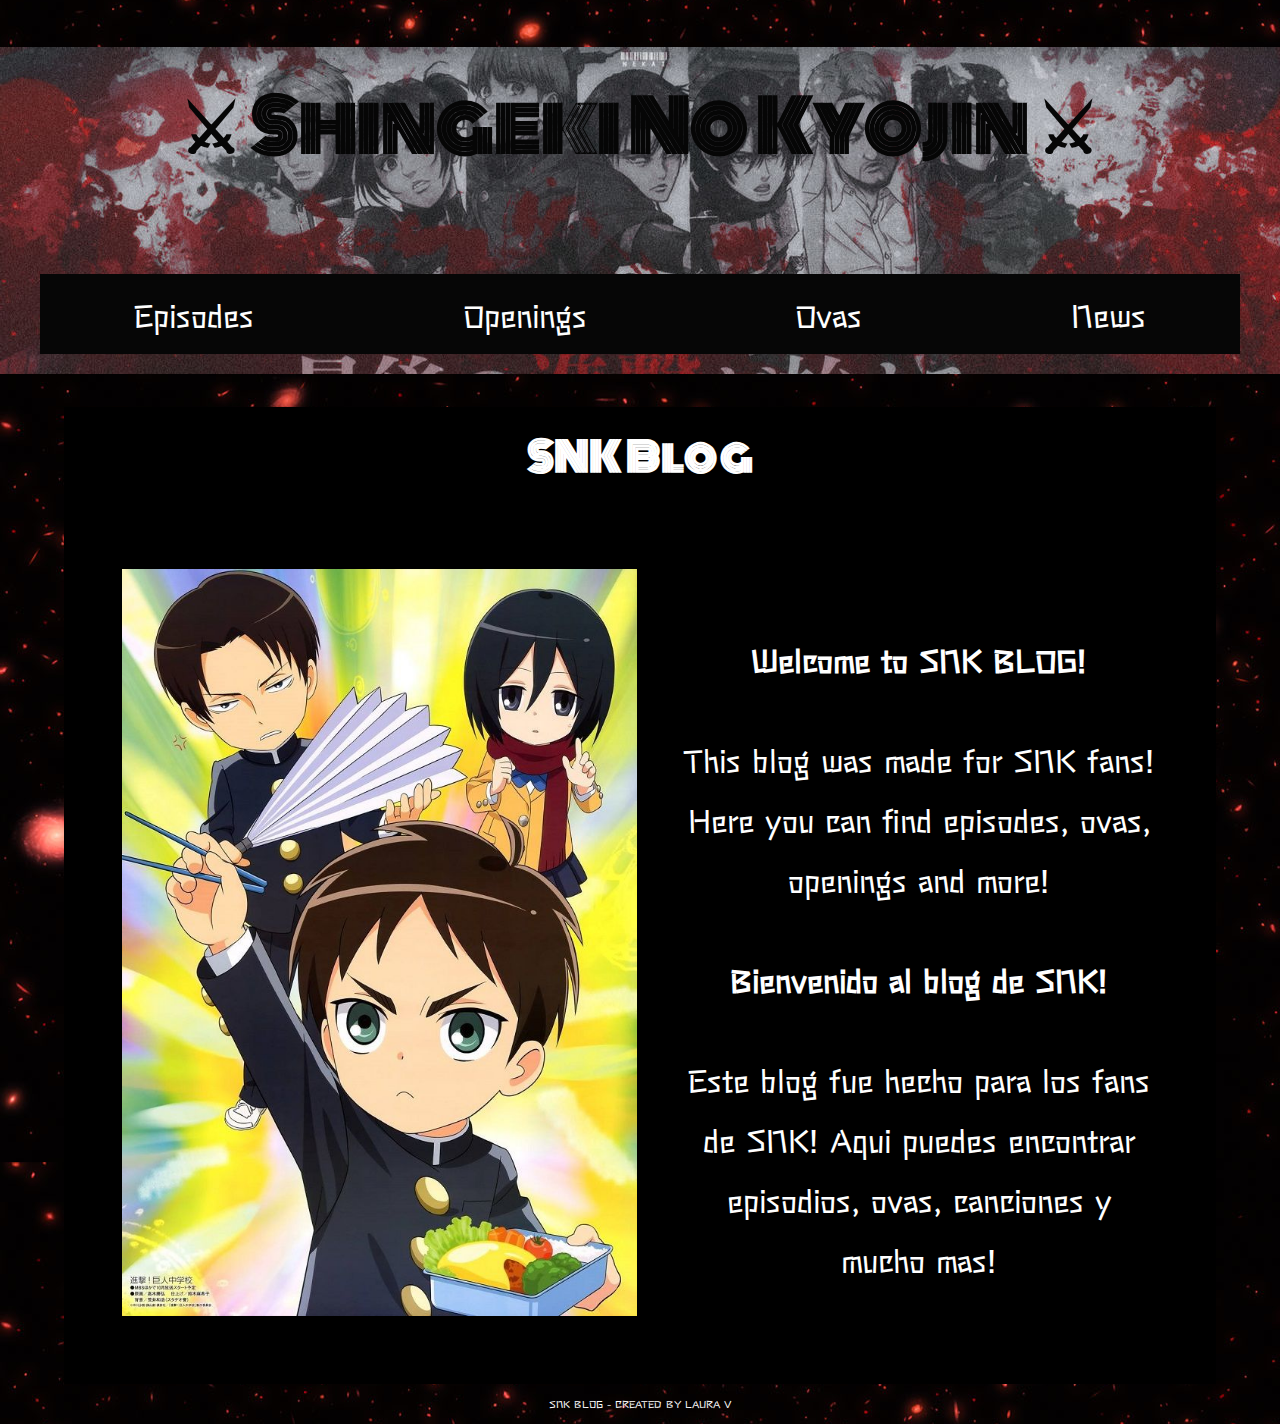
<file: snk-web/index.html>
<!DOCTYPE html>
<html lang="en">
<head>
    <meta charset="UTF-8">
    <meta http-equiv="X-UA-Compatible" content="IE=edge">
    <meta name="viewport" content="width=, initial-scale=1.0">
    <title>Shingeki No Kyojin</title>
    <link rel="stylesheet" href="css/normalize.css">
    <link rel="stylesheet" href="css/style.css">
    <link href="https://fonts.googleapis.com/css2?family=Rock+Salt&display=swap" rel="stylesheet">
    <link href="https://fonts.googleapis.com/css2?family=Rock+Salt&family=Stick&display=swap" rel="stylesheet">
    <link href="https://fonts.googleapis.com/css2?family=Monoton&family=Rock+Salt&family=Stick&display=swap" rel="stylesheet">
</head>
<body>
    <header class="header">
        <div class="headerc">
            <div class="barra">
                <a class="logo" href="index.html">
            <h1 class="title"> ⚔ Shingeki   No    Kyojin ⚔ </h1>
        </a>
        <nav class="browsing">
            <a href="episodes.html" class="browsing__link">Episodes</a>
            <a href="openings.html" class="browsing__link">Openings</a>
            <a href="ovas.html" class="browsing__link">Ovas</a>
            <a href="news.html" class="browsing__link">News</a>
        </nav>
        </div>
    </div>
    </div>
    </header>

    <div class="container main-content">
        <main class="principal">
            <h2>SNK Blog</h2>
<div class="cone">
            <div class="b-img">
                <img src="img/e312003b230f97545ca1ce4dd80f2248.jpg" alt="welcome">
            </div>
            <div class="contentone">
            <div class="blog-text">
                <h3> Welcome to SNK BLOG!</h3>
                <p>This blog was made for SNK fans! Here you can find episodes, ovas, openings and more!</p>
           
                <h3>Bienvenido al blog de SNK!</h3>
                <p>Este blog fue hecho para los fans de SNK! Aqui puedes encontrar episodios, ovas, canciones y mucho mas! </p>
            </div>
        </div>      
        
        </div>
       
    
    </main>
    </div>
    <footer class="footer">
        <div class="foot">
            </div>
            <div class="foot-text">
                <p>SNK BLOG - CREATED BY LAURA V</p>
            </div>
    </footer>
</body>
</html>
</file>
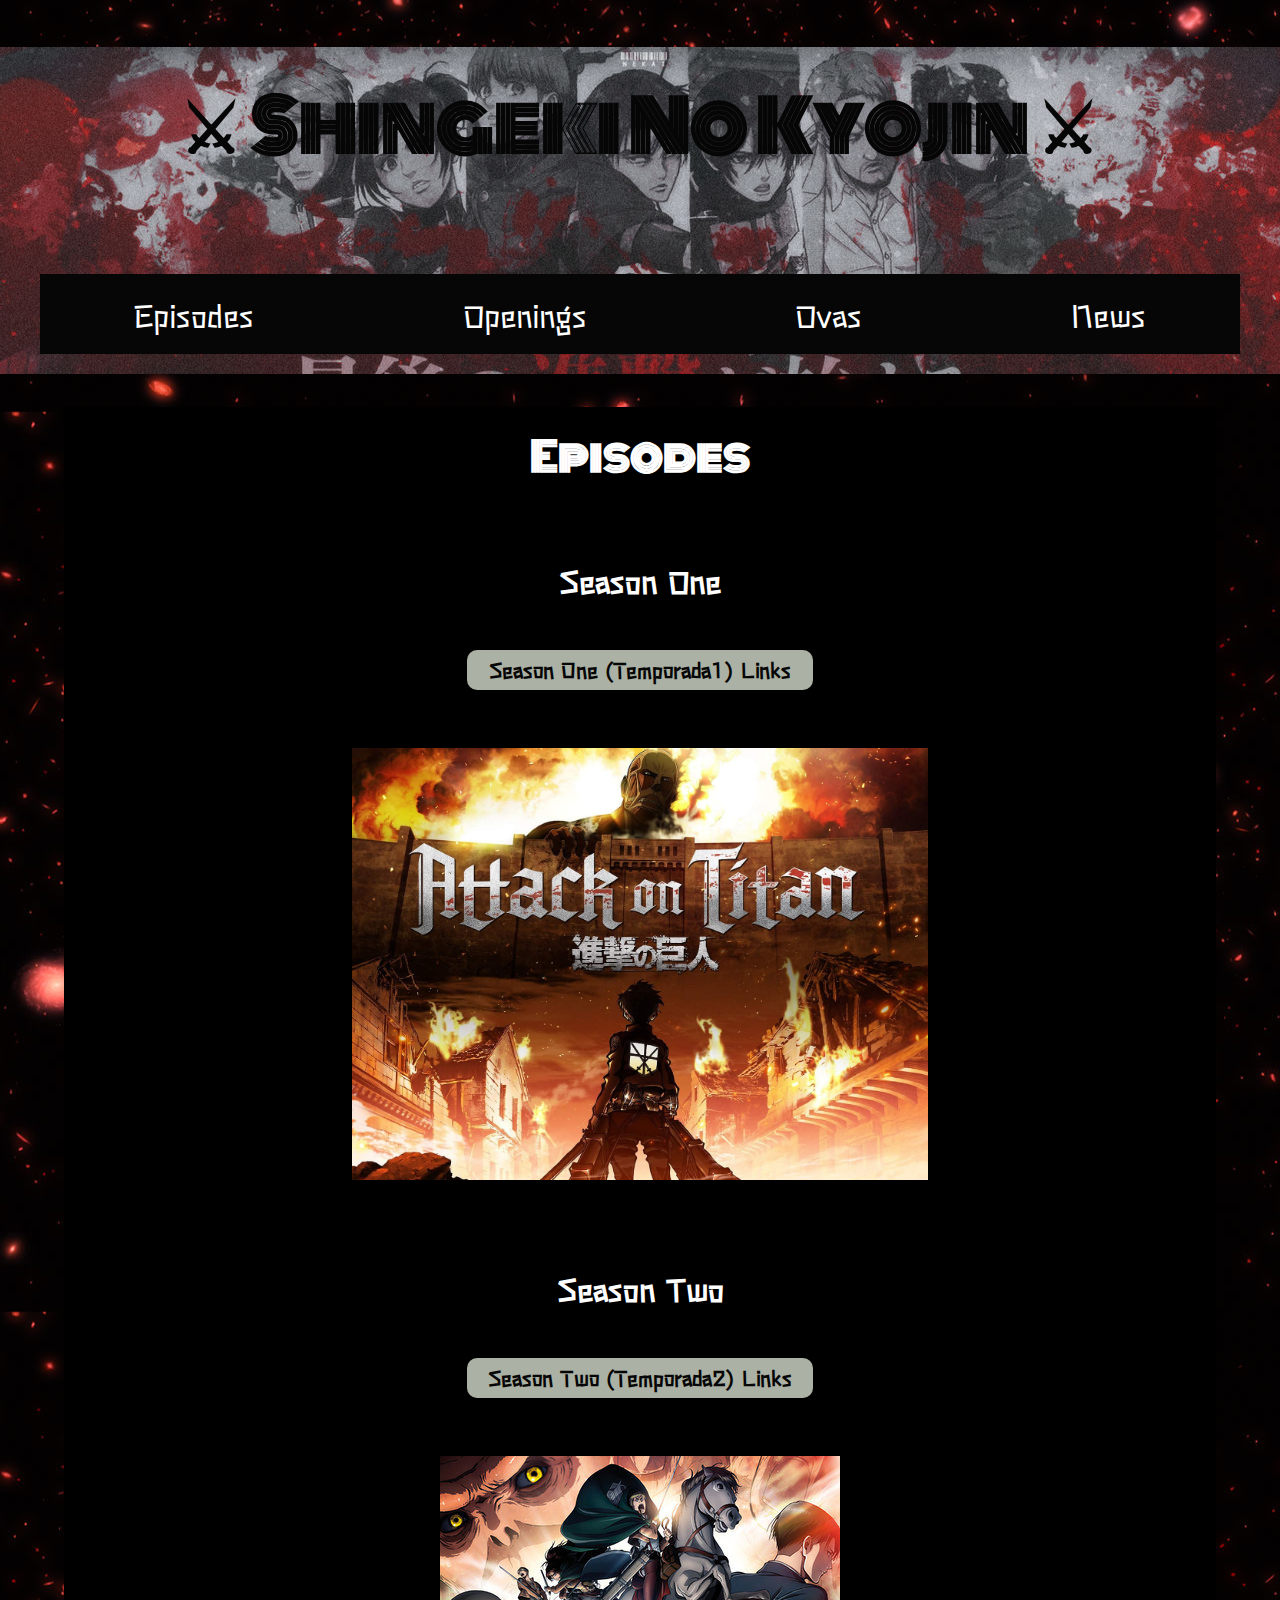
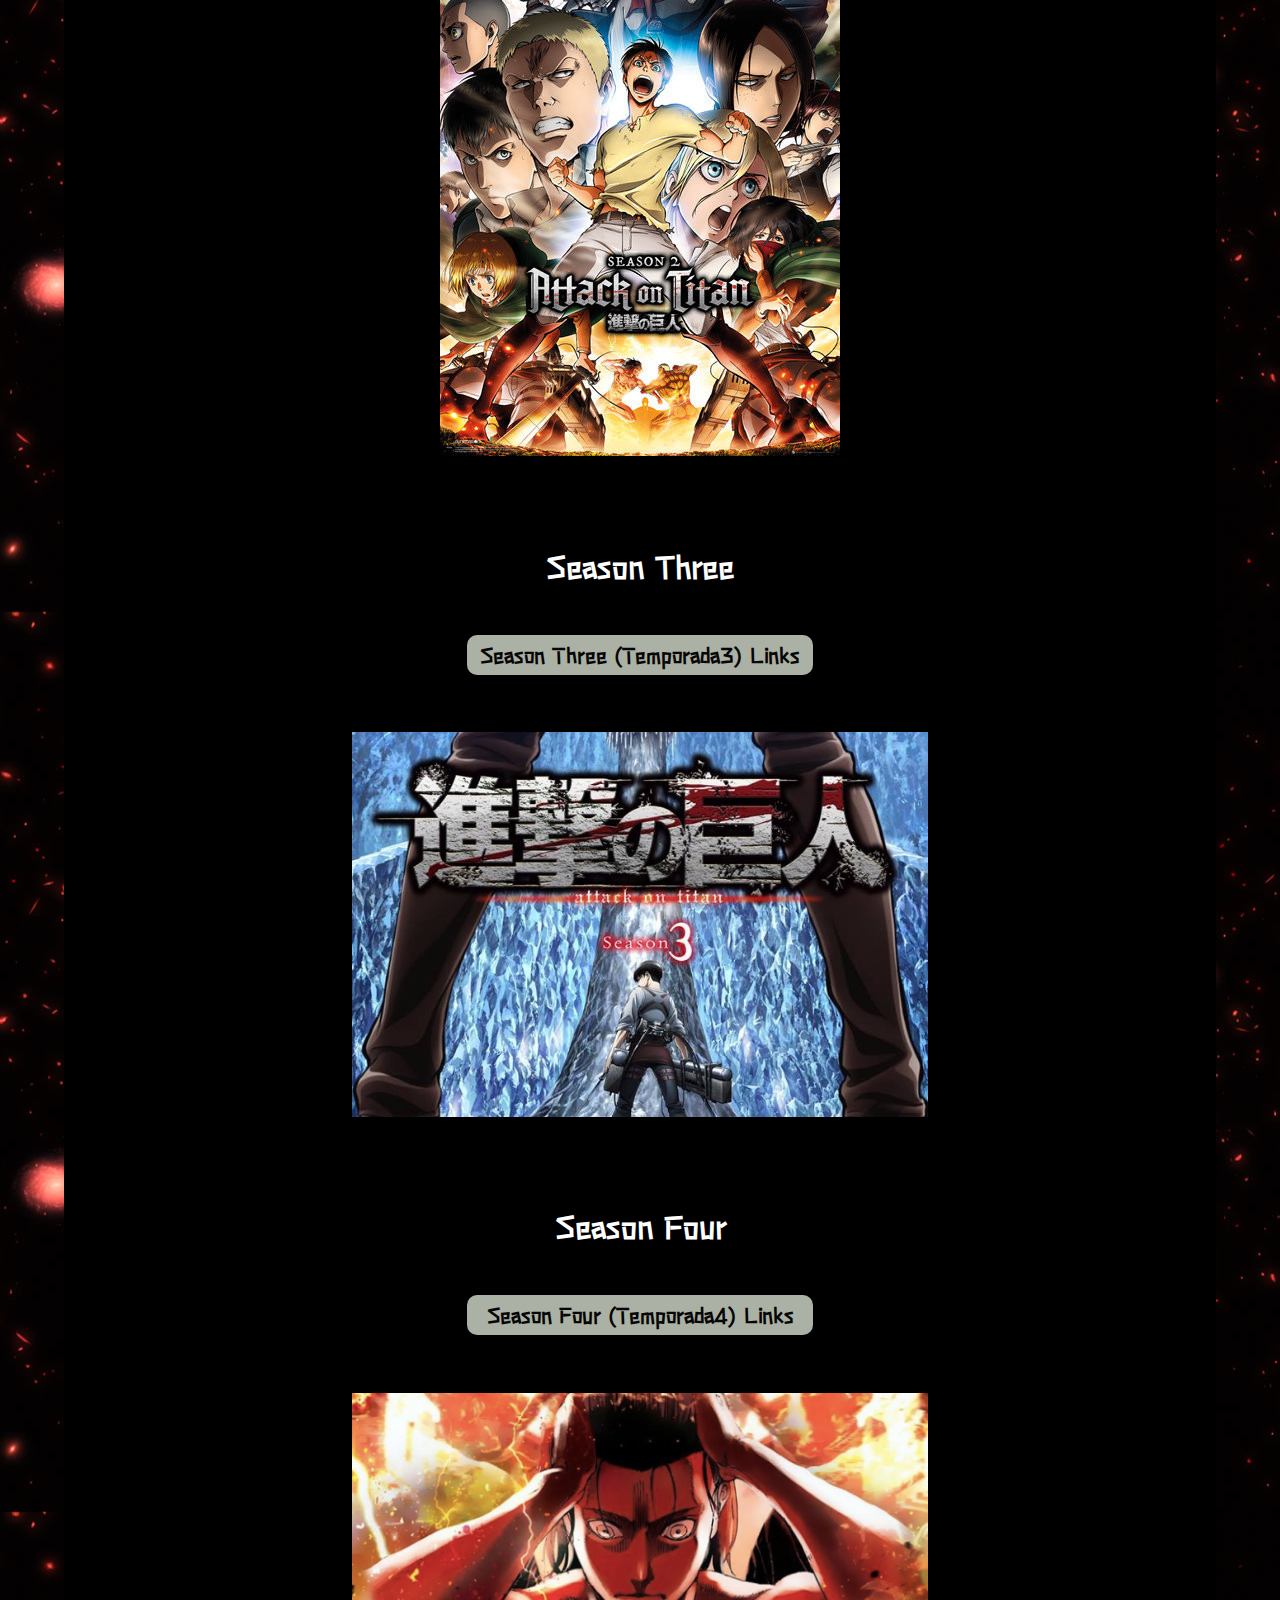
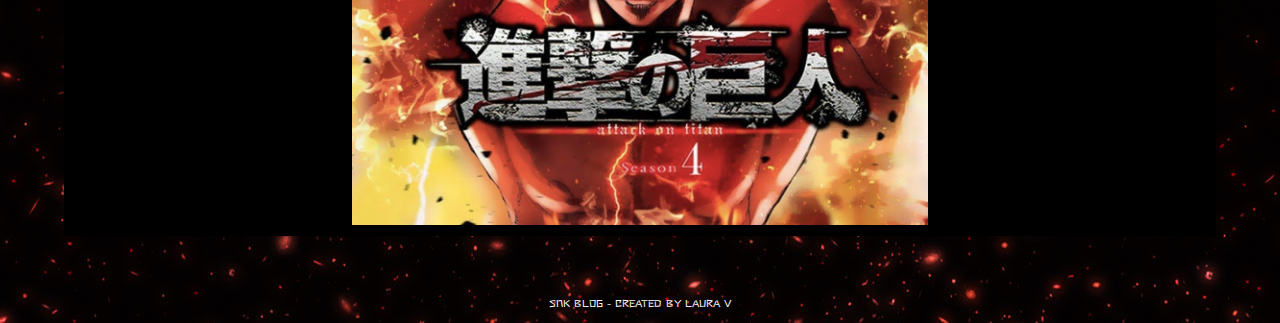
<file: snk-web/episodes.html>
<!DOCTYPE html>
<html lang="en">
<head>
    <meta charset="UTF-8">
    <meta http-equiv="X-UA-Compatible" content="IE=edge">
    <meta name="viewport" content="width=, initial-scale=1.0">
    <title>Shingeki No Kyojin</title>
    <link rel="stylesheet" href="css/normalize.css">
    <link rel="stylesheet" href="css/style.css">
    <link href="https://fonts.googleapis.com/css2?family=Rock+Salt&display=swap" rel="stylesheet">
    <link href="https://fonts.googleapis.com/css2?family=Rock+Salt&family=Stick&display=swap" rel="stylesheet">
    <link href="https://fonts.googleapis.com/css2?family=Monoton&family=Rock+Salt&family=Stick&display=swap" rel="stylesheet">
</head>
<body>
    <header class="header">
        <div class="headerc">
            <div class="barra">
                <a class="logo" href="index.html">
            <h1 class="title"> ⚔ Shingeki   No    Kyojin ⚔ </h1>
        </a>
        <nav class="browsing">
            <a href="episodes.html" class="browsing__link">Episodes</a>
            <a href="openings.html" class="browsing__link">Openings</a>
            <a href="ovas.html" class="browsing__link">Ovas</a>
            <a href="news.html" class="browsing__link">News</a>
        </nav>
        </div>
    </div>
    </div>
    </header>

    <div class="container main-content">
        <main class="principal">
            <h2>Episodes</h2>
        
            <div class="s-content">
                <div class="seasons-img">
                    
                        <h3>Season One</h3>
                        <div class="season-one">
                            
                        <nav class="s-link">
                        <a href="seasonone.html" class="s-link_s">Season One (Temporada1) Links</a>
                        </nav>
                        </div>
                        <div class="imgs">
                        <img src="img/81eng4YeGdL._AC_SL1500_.jpg" alt="seasonone">
                        </div>
                        

                        <h3>Season Two</h3>
                        <div class="season-two">
                            <nav class="s-link">
                        <a href="seasontwo.html" class="s-link_s">Season Two (Temporada2) Links</a>
                </nav>
                </div>
                <div class="imgs">
                        <img src="img/attack-on-titan-shingeki-no-kyojin-season-2-collage-key-art-i66601.jpg" alt="seasontwo">
                    </div>
                    </div>
                

                        <h3>Season Three</h3>
                        <div class="season-three">
                            <nav class="s-link">
                                <a href="seasonthree.html" class="s-link_s">Season Three (Temporada3) Links</a>
                            </nav>
                        </div>
                            <div class="imgs">
                        <img src="img/attack-on-titan-season-3-poster-1.jpg" alt="seasonthree">
                    </div>
        
                    </div>
                    <h3>Season Four</h3>
                        <div class="season-four">
                            <nav class="s-link">
                                <a href="seasonfour.html" class="s-link_s">Season Four (Temporada4) Links</a>
                            </nav>
                        </div>
                            <div class="imgs">
                        <img src="img/eren.jpg" alt="seasonfour">
                   
    </div>
</div>
    </main>
</div>
    <footer class="footer">
        <div class="foot">
            </div>
            <div class="foot-text">
                <p>SNK BLOG - CREATED BY LAURA V</p>
            </div>
    </footer>
</body>
</html>
</file>
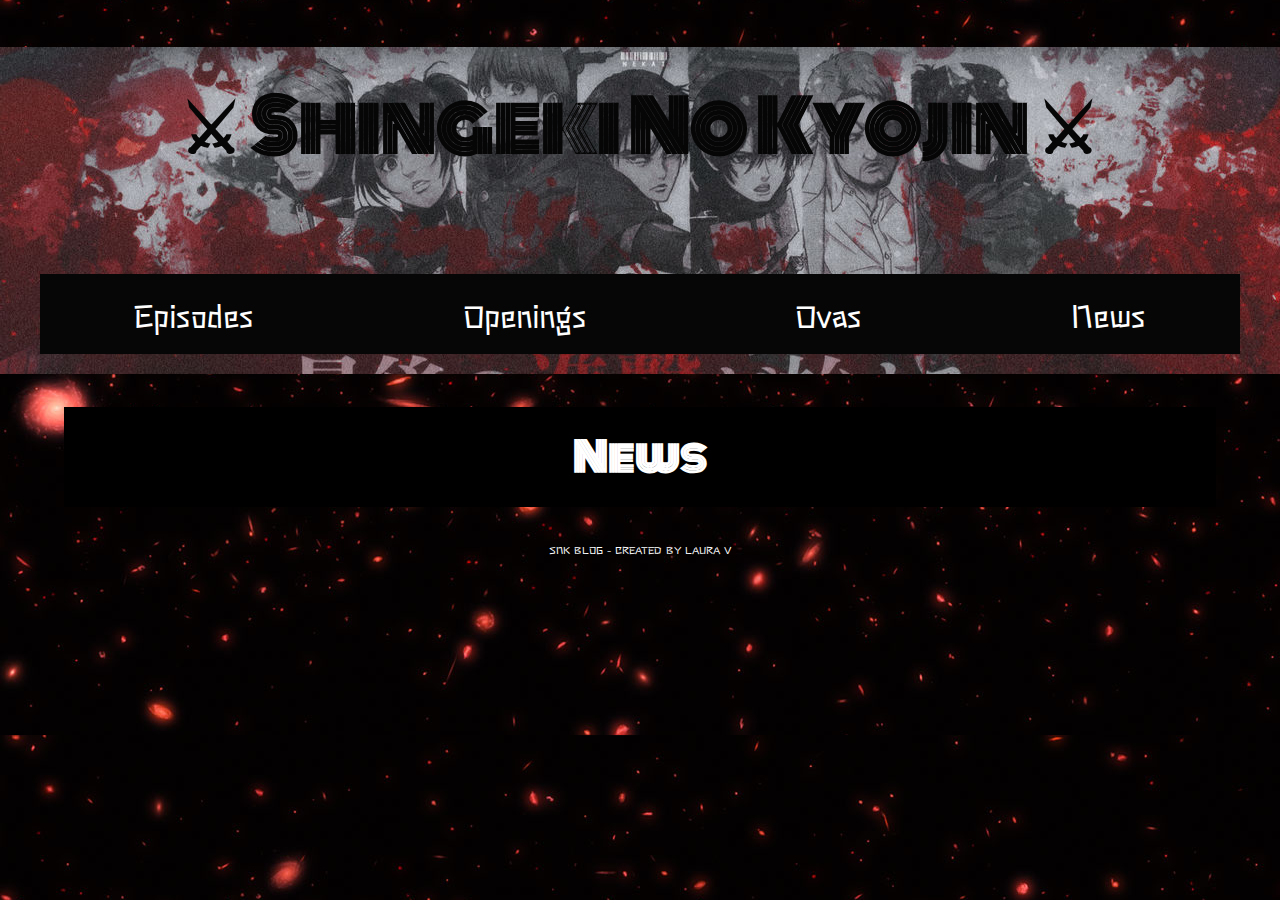
<file: snk-web/news.html>
<!DOCTYPE html>
<html lang="en">
<head>
    <meta charset="UTF-8">
    <meta http-equiv="X-UA-Compatible" content="IE=edge">
    <meta name="viewport" content="width=, initial-scale=1.0">
    <title>Shingeki No Kyojin</title>
    <link rel="stylesheet" href="css/normalize.css">
    <link rel="stylesheet" href="css/style.css">
    <link href="https://fonts.googleapis.com/css2?family=Rock+Salt&display=swap" rel="stylesheet">
    <link href="https://fonts.googleapis.com/css2?family=Rock+Salt&family=Stick&display=swap" rel="stylesheet">
    <link href="https://fonts.googleapis.com/css2?family=Monoton&family=Rock+Salt&family=Stick&display=swap" rel="stylesheet">
</head>
<body>
    <header class="header">
        <div class="headerc">
            <div class="barra">
                <a class="logo" href="index.html">
            <h1 class="title"> ⚔ Shingeki   No    Kyojin ⚔ </h1>
        </a>
        <nav class="browsing">
            <a href="episodes.html" class="browsing__link">Episodes</a>
            <a href="openings.html" class="browsing__link">Openings</a>
            <a href="ovas.html" class="browsing__link">Ovas</a>
            <a href="news.html" class="browsing__link">News</a>
        </nav>
        </div>
    </div>
    </div>
    </header>

    <div class="container main-content">
        <main class="principal">
            <h2>News</h2>

       
    
    </main>
    </div>
    <footer class="footer">
        <div class="foot">
            </div>
            <div class="foot-text">
                <p>SNK BLOG - CREATED BY LAURA V</p>
            </div>
    </footer>
</body>
</html>
</file>
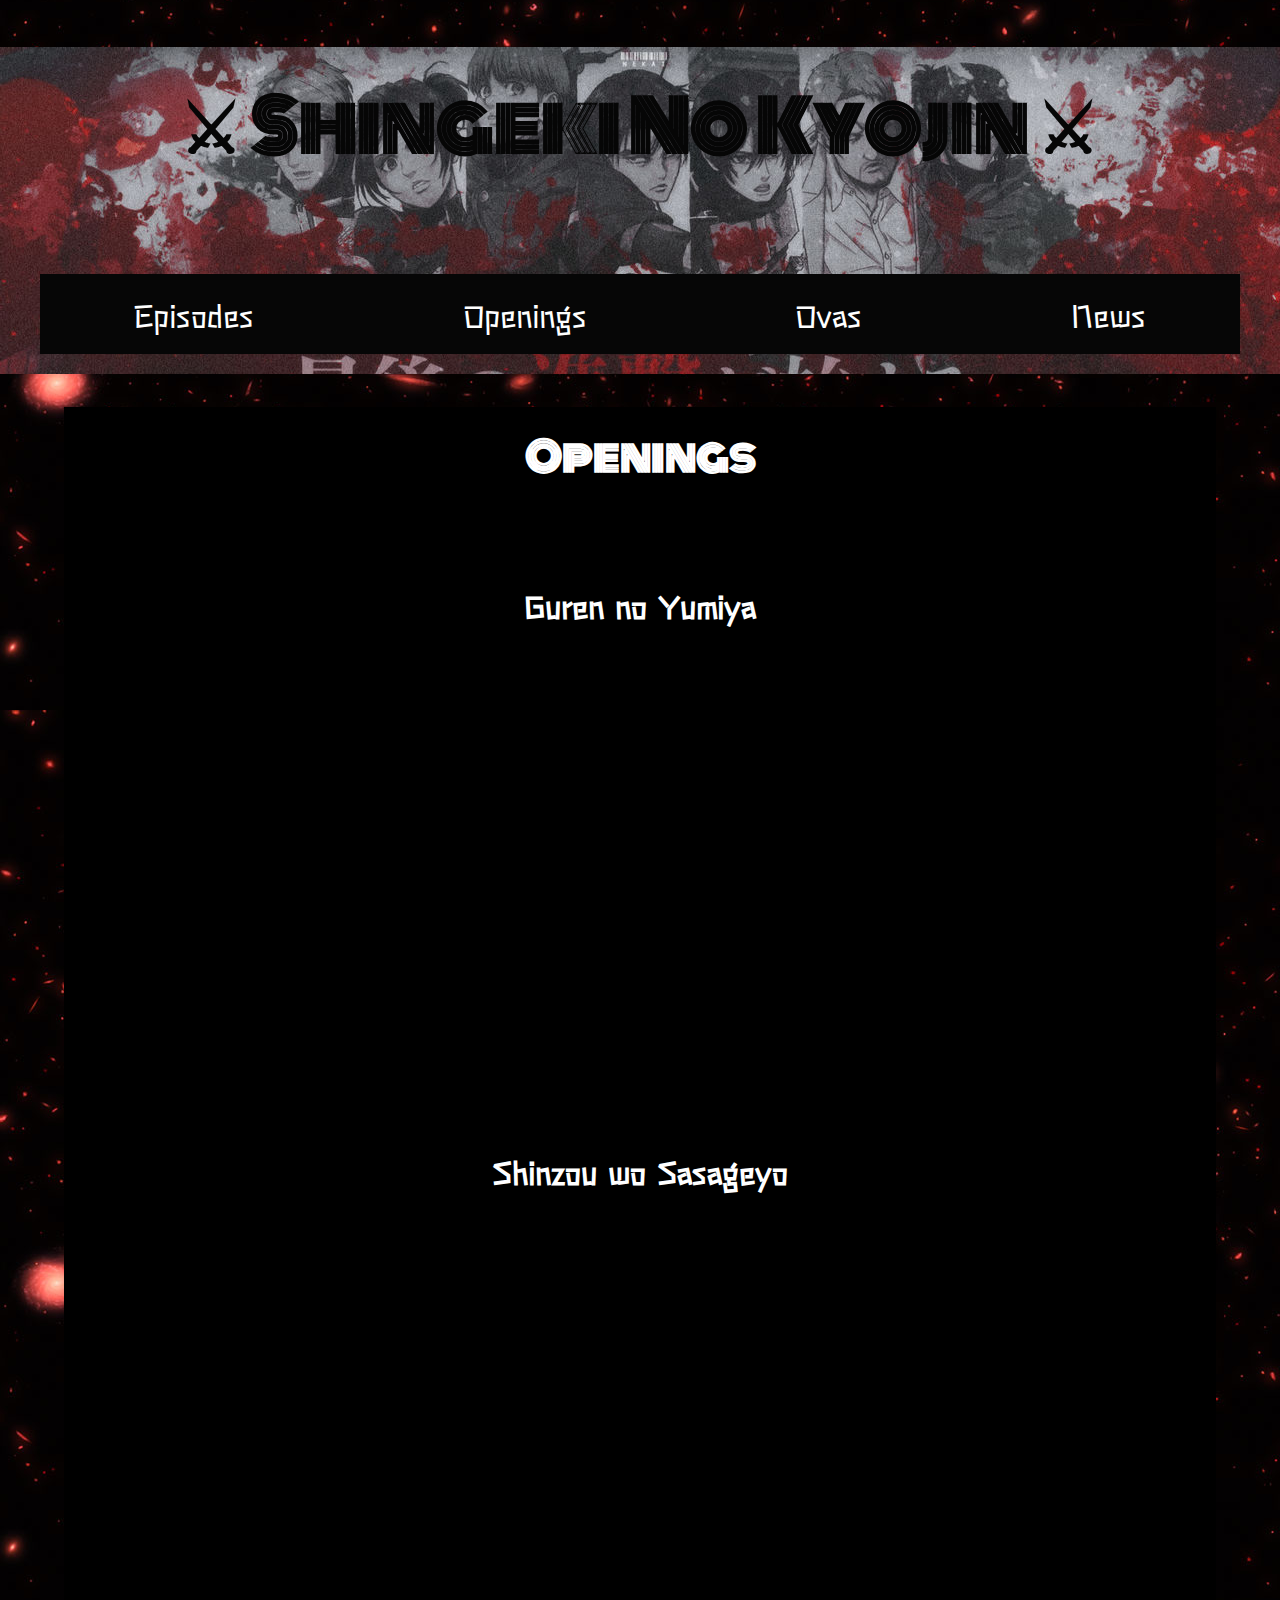
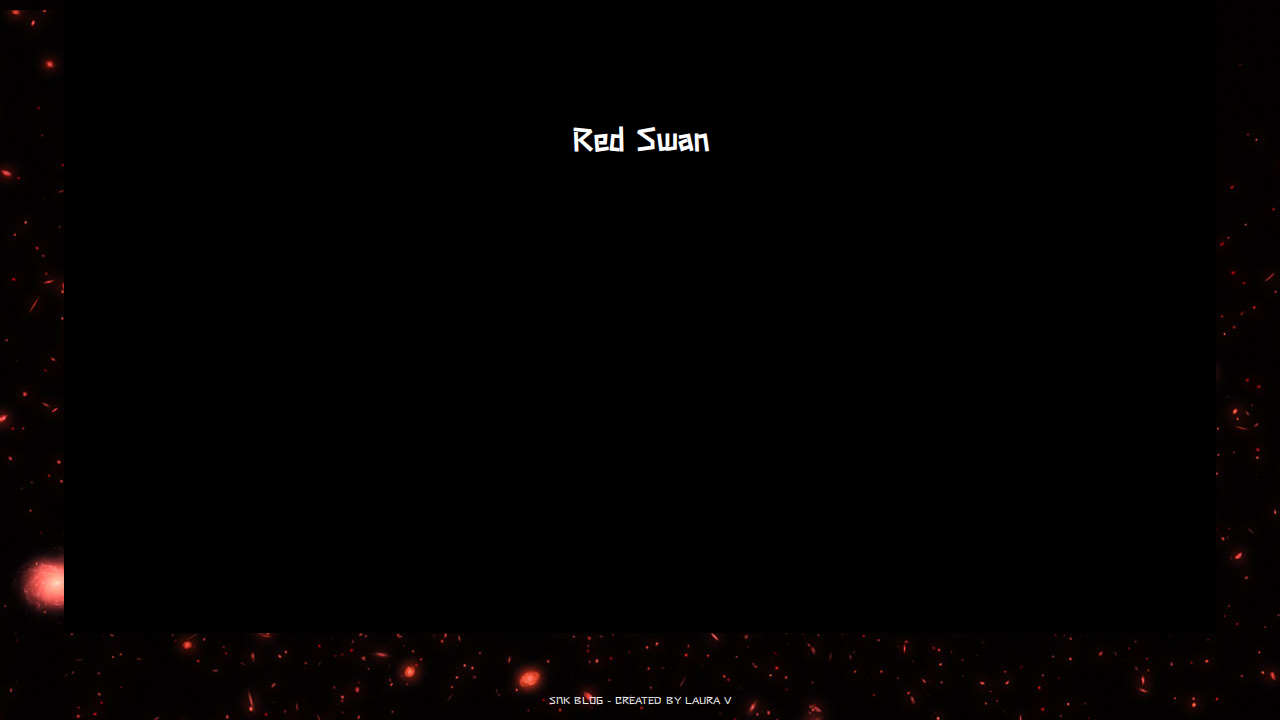
<file: snk-web/openings.html>
<!DOCTYPE html>
<html lang="en">
<head>
    <meta charset="UTF-8">
    <meta http-equiv="X-UA-Compatible" content="IE=edge">
    <meta name="viewport" content="width=, initial-scale=1.0">
    <title>Shingeki No Kyojin</title>
    <link rel="stylesheet" href="css/normalize.css">
    <link rel="stylesheet" href="css/style.css">
    <link href="https://fonts.googleapis.com/css2?family=Rock+Salt&display=swap" rel="stylesheet">
    <link href="https://fonts.googleapis.com/css2?family=Rock+Salt&family=Stick&display=swap" rel="stylesheet">
    <link href="https://fonts.googleapis.com/css2?family=Monoton&family=Rock+Salt&family=Stick&display=swap" rel="stylesheet">
</head>
<body>
    <header class="header">
        <div class="headerc">
            <div class="barra">
                <a class="logo" href="index.html">
            <h1 class="title"> ⚔ Shingeki   No    Kyojin ⚔ </h1>
        </a>
        <nav class="browsing">
            <a href="episodes.html" class="browsing__link">Episodes</a>
            <a href="openings.html" class="browsing__link">Openings</a>
            <a href="ovas.html" class="browsing__link">Ovas</a>
            <a href="news.html" class="browsing__link">News</a>
        </nav>
        </div>
    </div>
    </div>
    </header>

    <div class="container main-content">
        <main class="principal">
            <h2>Openings</h2>
            <div class="openings">
                <h3>Guren no Yumiya</h3>
                <iframe width="660" height="415" src="https://www.youtube.com/embed/8OkpRK2_gVs" title="YouTube video player" frameborder="0" allow="accelerometer; autoplay; clipboard-write; encrypted-media; gyroscope; picture-in-picture" allowfullscreen></iframe>
                <h3>Shinzou wo Sasageyo</h3>
                <iframe width="660" height="415" src="https://www.youtube.com/embed/CID-sYQNCew" title="YouTube video player" frameborder="0" allow="accelerometer; autoplay; clipboard-write; encrypted-media; gyroscope; picture-in-picture" allowfullscreen></iframe>
                <h3>Red Swan</h3>
                <iframe width="660" height="415" src="https://www.youtube.com/embed/MWSR17vEVBw" title="YouTube video player" frameborder="0" allow="accelerometer; autoplay; clipboard-write; encrypted-media; gyroscope; picture-in-picture" allowfullscreen></iframe>
            </div>
       
    
    </main>
    </div>
    <footer class="footer">
        <div class="foot">
            </div>
            <div class="foot-text">
                <p>SNK BLOG - CREATED BY LAURA V</p>
            </div>
    </footer>
</body>
</html>
</file>
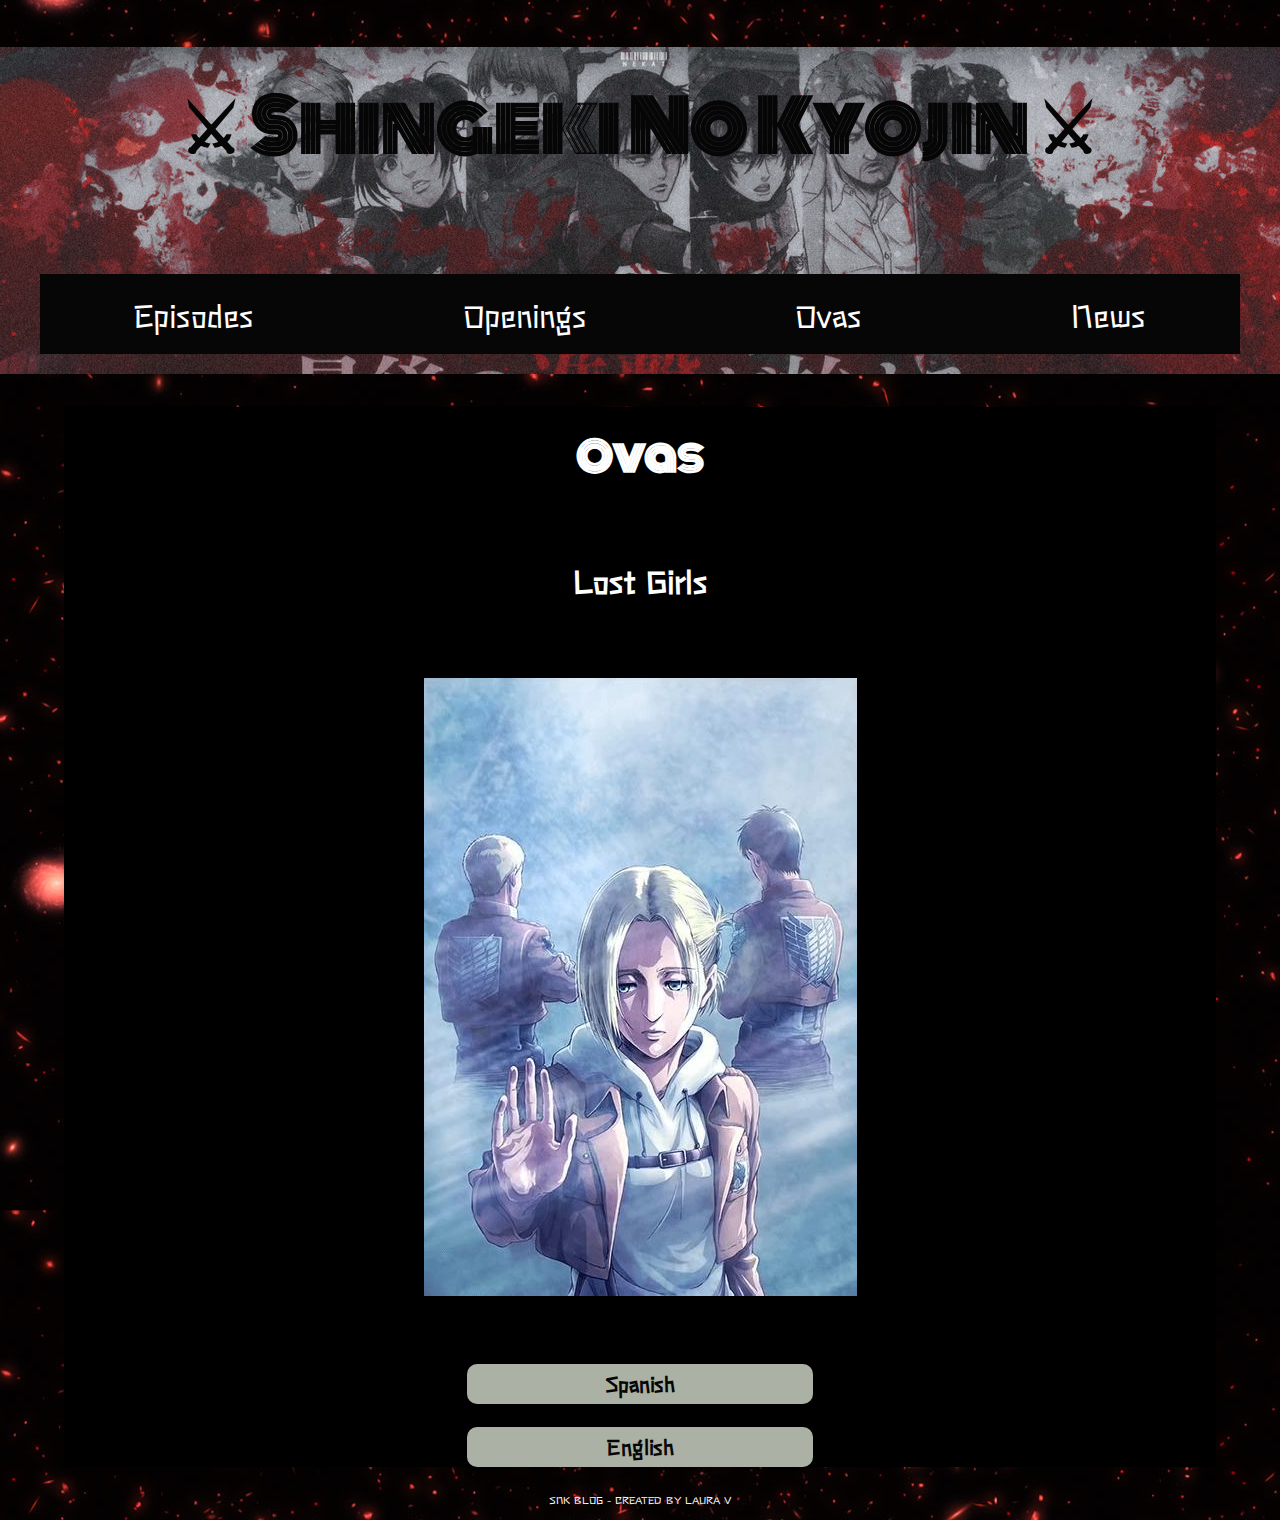
<file: snk-web/ovas.html>
<!DOCTYPE html>
<html lang="en">
<head>
    <meta charset="UTF-8">
    <meta http-equiv="X-UA-Compatible" content="IE=edge">
    <meta name="viewport" content="width=, initial-scale=1.0">
    <title>Shingeki No Kyojin</title>
    <link rel="stylesheet" href="css/normalize.css">
    <link rel="stylesheet" href="css/style.css">
    <link href="https://fonts.googleapis.com/css2?family=Rock+Salt&display=swap" rel="stylesheet">
    <link href="https://fonts.googleapis.com/css2?family=Rock+Salt&family=Stick&display=swap" rel="stylesheet">
    <link href="https://fonts.googleapis.com/css2?family=Monoton&family=Rock+Salt&family=Stick&display=swap" rel="stylesheet">
</head>
<body>
    <header class="header">
        <div class="headerc">
            <div class="barra">
                <a class="logo" href="index.html">
            <h1 class="title"> ⚔ Shingeki   No    Kyojin ⚔ </h1>
        </a>
        <nav class="browsing">
            <a href="episodes.html" class="browsing__link">Episodes</a>
            <a href="openings.html" class="browsing__link">Openings</a>
            <a href="ovas.html" class="browsing__link">Ovas</a>
            <a href="news.html" class="browsing__link">News</a>
        </nav>
        </div>
    </div>
    </div>
    </header>

    <div class="container main-content">
        <main class="principal">
            <h2>Ovas</h2>
            <div class="ovas">
                <h3>Lost Girls</h3>
                <div class="imgs">
                <img src="img/shingeki_no_kyojin_lost_girls-538243898-large.jpg"> </div>
                <nav class="s-link">
                    <a href="https://www3.animeflv.net/anime/shingeki-no-kyojin-lost-girls" class="s-link_s">Spanish</a>
                </nav>
                <nav class="s-link">
                    <a href="https://aotonline.org/episode-1-ova.html" class="s-link_s">English</a>
                </nav>
            </div>

       
    
    </main>
    </div>
    <footer class="footer">
        <div class="foot">
            </div>
            <div class="foot-text">
                <p>SNK BLOG - CREATED BY LAURA V</p>
            </div>
    </footer>
</body>
</html>
</file>
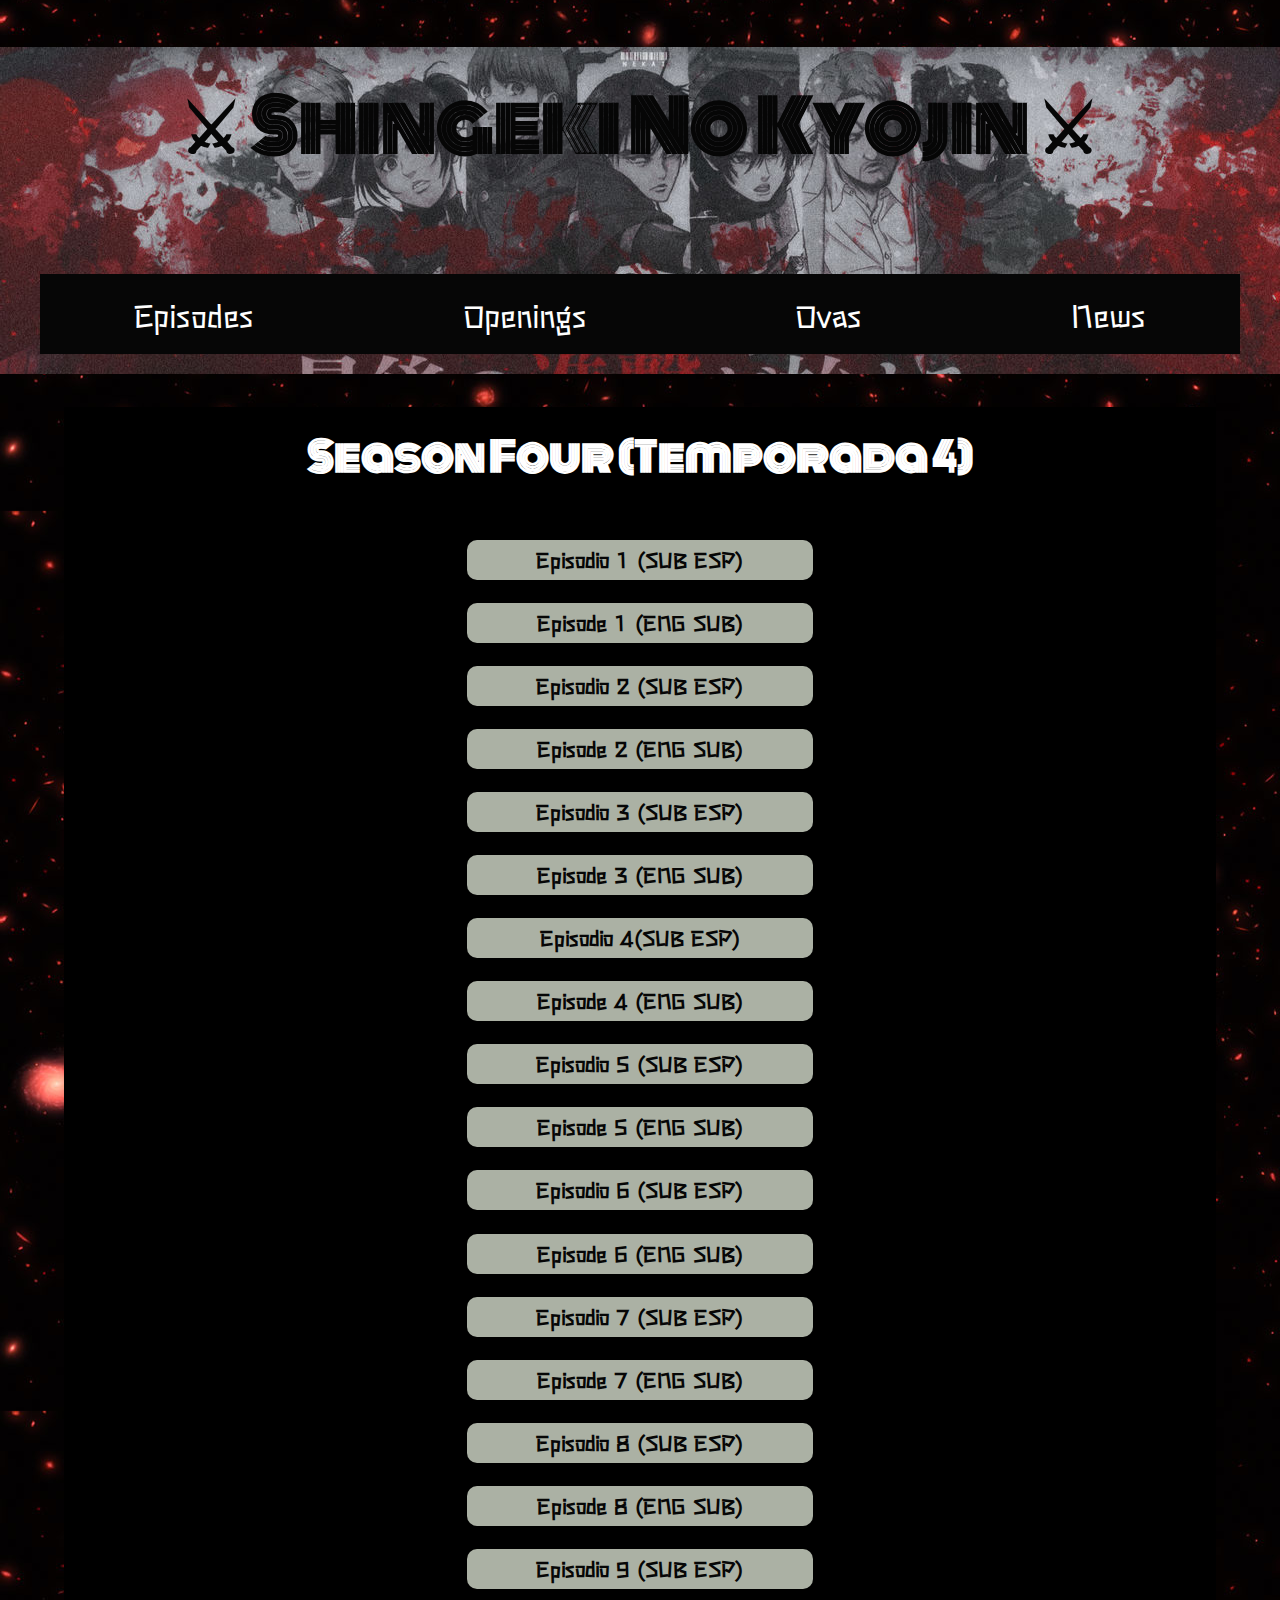
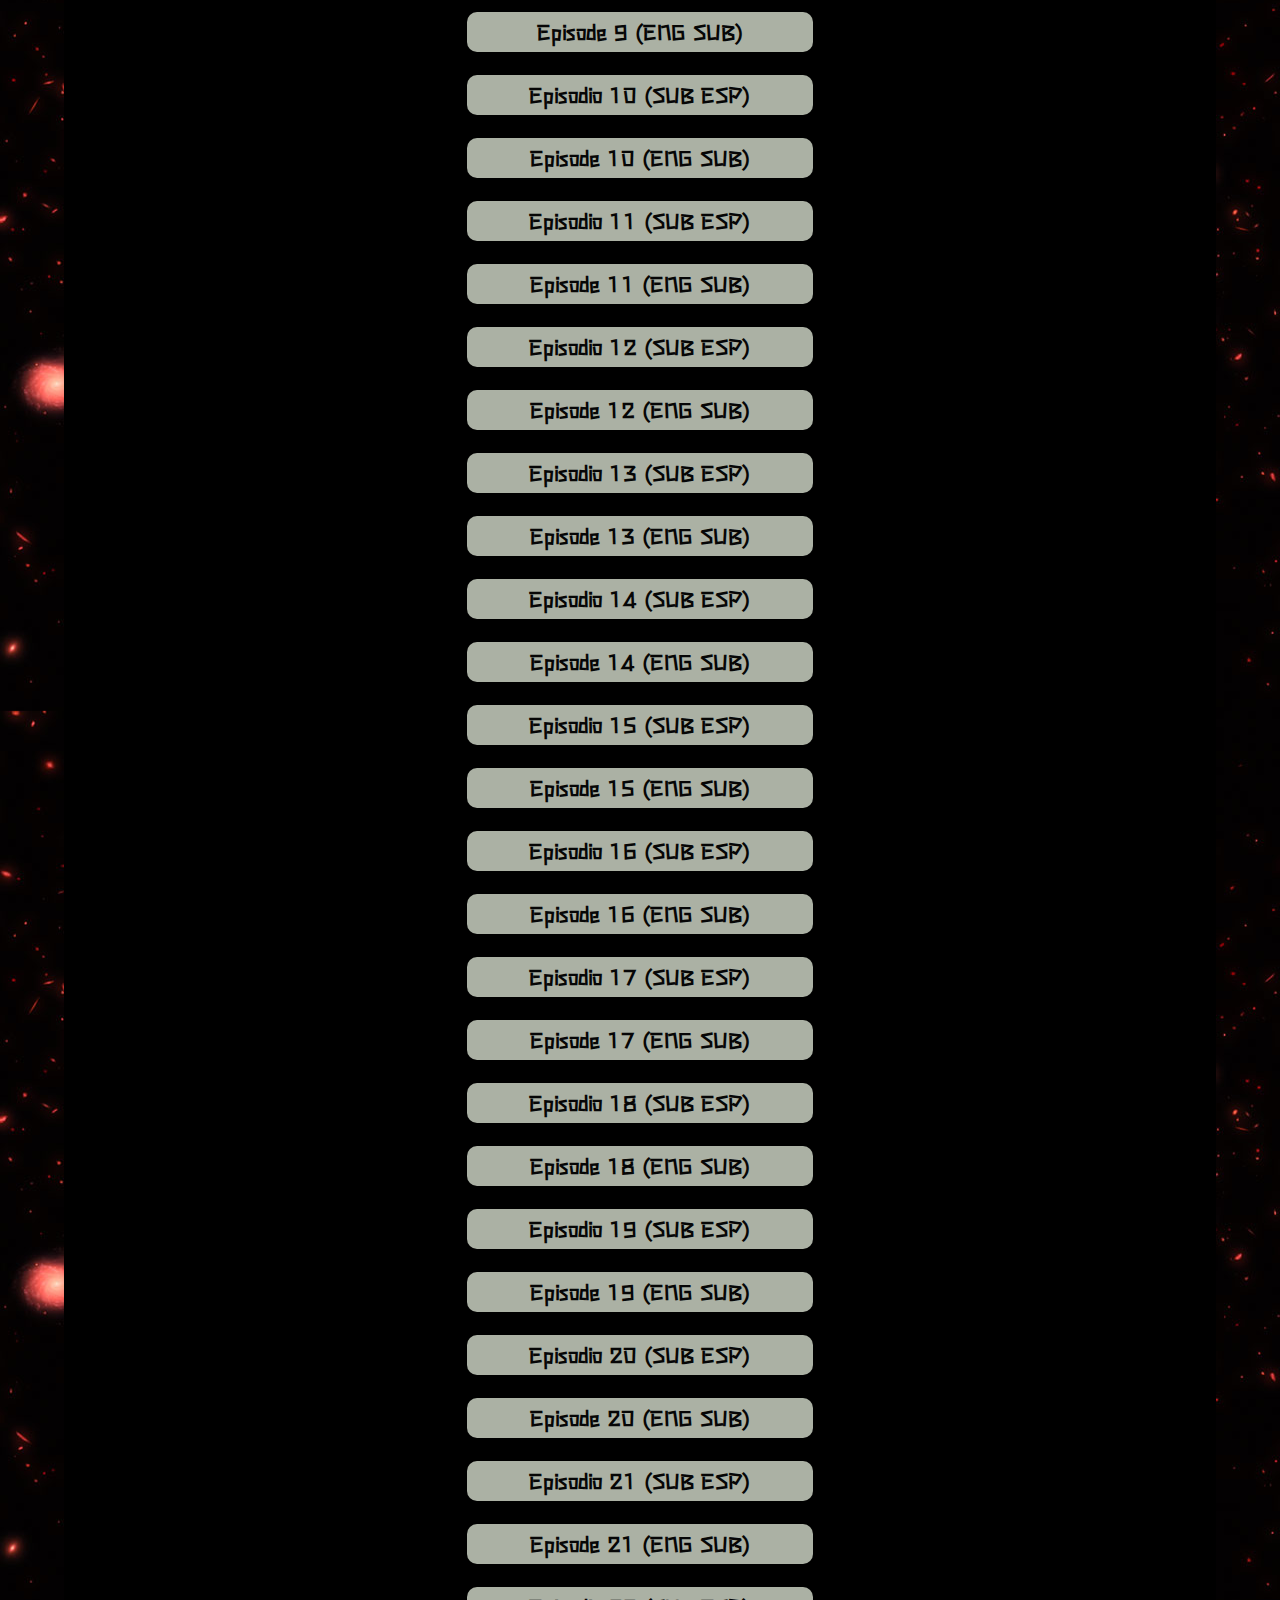
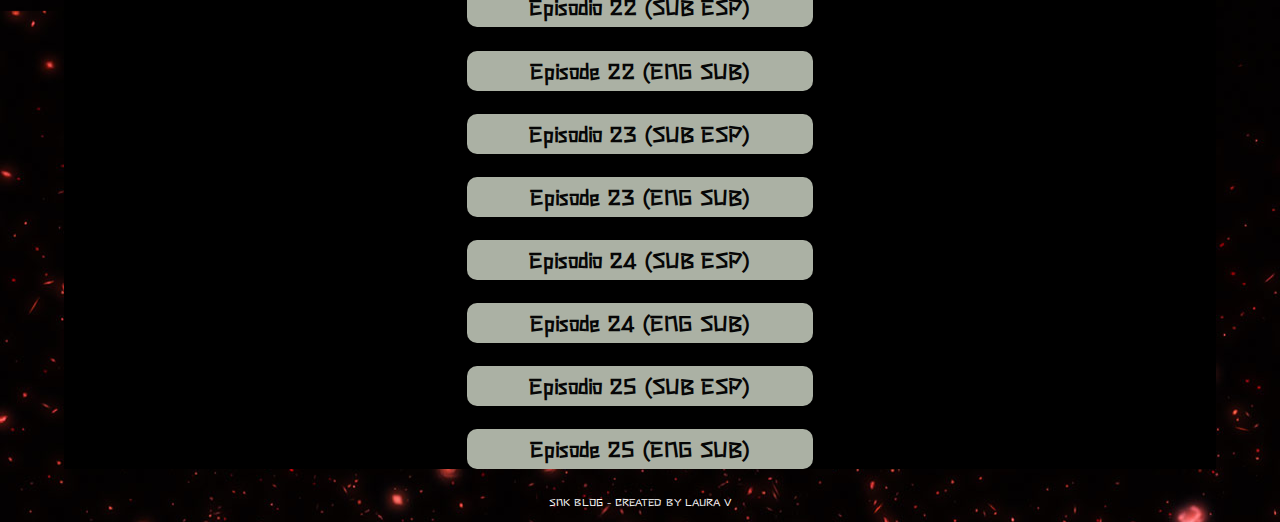
<file: snk-web/seasonfour.html>
<!DOCTYPE html>
<html lang="en">
<head>
    <meta charset="UTF-8">
    <meta http-equiv="X-UA-Compatible" content="IE=edge">
    <meta name="viewport" content="width=, initial-scale=1.0">
    <title>Shingeki No Kyojin</title>
    <link rel="stylesheet" href="css/normalize.css">
    <link rel="stylesheet" href="css/style.css">
    <link href="https://fonts.googleapis.com/css2?family=Rock+Salt&display=swap" rel="stylesheet">
    <link href="https://fonts.googleapis.com/css2?family=Rock+Salt&family=Stick&display=swap" rel="stylesheet">
    <link href="https://fonts.googleapis.com/css2?family=Monoton&family=Rock+Salt&family=Stick&display=swap" rel="stylesheet">
</head>
<body>
    <header class="header">
        <div class="headerc">
            <div class="barra">
                <a class="logo" href="index.html">
            <h1 class="title"> ⚔ Shingeki   No    Kyojin ⚔ </h1>
        </a>
        <nav class="browsing">
            <a href="episodes.html" class="browsing__link">Episodes</a>
            <a href="openings.html" class="browsing__link">Openings</a>
            <a href="ovas.html" class="browsing__link">Ovas</a>
            <a href="news.html" class="browsing__link">News</a>
        </nav>
        </div>
    </div>
    </div>
    </header>

    <div class="container main-content">
        <main class="principal">
            <h2>Season Four (Temporada 4)</h2>
            <div class="epseasontwo">
               
                <nav class="s-link">
                    <a href="" class="s-link_s">Episodio 1 (SUB ESP)</a>
                </nav>
                    <nav class="s-link">
                    <a href="" class="s-link_s">Episode 1 (ENG SUB)</a>
                </nav>
                
                <nav class="s-link">
                        <a href="" class="s-link_s">Episodio 2 (SUB ESP)</a>
                    </nav>
                <nav class="s-link">
                    <a href="" class="s-link_s">Episode 2 (ENG SUB)</a>
                </nav>
                <nav class="s-link">
                    <a href="" class="s-link_s">Episodio 3 (SUB ESP)</a>
                </nav>
                    <nav class="s-link">
                    <a href="" class="s-link_s">Episode 3 (ENG SUB)</a>
                </nav>
                
                <nav class="s-link">
                        <a href="" class="s-link_s">Episodio 4(SUB ESP)</a>
                    </nav>
                <nav class="s-link">
                    <a href="" class="s-link_s">Episode 4 (ENG SUB)</a>
                </nav>
                <nav class="s-link">
                    <a href="" class="s-link_s">Episodio 5 (SUB ESP)</a>
                </nav>
                    <nav class="s-link">
                    <a href="" class="s-link_s">Episode 5 (ENG SUB)</a>
                </nav>
                
                <nav class="s-link">
                        <a href="" class="s-link_s">Episodio 6 (SUB ESP)</a>
                    </nav>
                <nav class="s-link">
                    <a href="" class="s-link_s">Episode 6 (ENG SUB)</a>
                </nav>
                <nav class="s-link">
                    <a href="" class="s-link_s">Episodio 7 (SUB ESP)</a>
                </nav>
                    <nav class="s-link">
                    <a href="" class="s-link_s">Episode 7 (ENG SUB)</a>
                </nav>
                
                <nav class="s-link">
                        <a href="" class="s-link_s">Episodio 8 (SUB ESP)</a>
                    </nav>
                <nav class="s-link">
                    <a href="" class="s-link_s">Episode 8 (ENG SUB)</a>
                </nav>
                <nav class="s-link">
                    <a href="" class="s-link_s">Episodio 9 (SUB ESP)</a>
                </nav>
                    <nav class="s-link">
                    <a href="" class="s-link_s">Episode 9 (ENG SUB)</a>
                </nav>
                
                <nav class="s-link">
                        <a href="" class="s-link_s">Episodio 10 (SUB ESP)</a>
                    </nav>
                <nav class="s-link">
                    <a href="" class="s-link_s">Episode 10 (ENG SUB)</a>
                </nav>
                <nav class="s-link">
                    <a href="" class="s-link_s">Episodio 11 (SUB ESP)</a>
                </nav>
                    <nav class="s-link">
                    <a href="" class="s-link_s">Episode 11 (ENG SUB)</a>
                </nav>
                
                <nav class="s-link">
                        <a href="" class="s-link_s">Episodio 12 (SUB ESP)</a>
                    </nav>
                <nav class="s-link">
                    <a href="" class="s-link_s">Episode 12 (ENG SUB)</a>
                </nav>
                <nav class="s-link">
                    <a href="" class="s-link_s">Episodio 13 (SUB ESP)</a>
                </nav>
                    <nav class="s-link">
                    <a href="" class="s-link_s">Episode 13 (ENG SUB)</a>
                </nav>
                
                <nav class="s-link">
                        <a href="" class="s-link_s">Episodio 14 (SUB ESP)</a>
                    </nav>
                <nav class="s-link">
                    <a href="" class="s-link_s">Episode 14 (ENG SUB)</a>
                </nav>
                <nav class="s-link">
                    <a href="" class="s-link_s">Episodio 15 (SUB ESP)</a>
                </nav>
                    <nav class="s-link">
                    <a href="" class="s-link_s">Episode 15 (ENG SUB)</a>
                </nav>
                
                <nav class="s-link">
                        <a href="" class="s-link_s">Episodio 16 (SUB ESP)</a>
                    </nav>
                <nav class="s-link">
                    <a href="" class="s-link_s">Episode 16 (ENG SUB)</a>
                </nav>
                <nav class="s-link">
                    <a href="" class="s-link_s">Episodio 17 (SUB ESP)</a>
                </nav>
                    <nav class="s-link">
                    <a href="" class="s-link_s">Episode 17 (ENG SUB)</a>
                </nav>
                
                <nav class="s-link">
                        <a href="" class="s-link_s">Episodio 18 (SUB ESP)</a>
                    </nav>
                <nav class="s-link">
                    <a href="" class="s-link_s">Episode 18 (ENG SUB)</a>
                </nav>
                <nav class="s-link">
                    <a href="" class="s-link_s">Episodio 19 (SUB ESP)</a>
                </nav>
                    <nav class="s-link">
                    <a href="" class="s-link_s">Episode 19 (ENG SUB)</a>
                </nav>
                
                <nav class="s-link">
                        <a href="" class="s-link_s">Episodio 20 (SUB ESP)</a>
                    </nav>
                <nav class="s-link">
                    <a href="" class="s-link_s">Episode 20 (ENG SUB)</a>
                </nav>
                <nav class="s-link">
                    <a href="" class="s-link_s">Episodio 21 (SUB ESP)</a>
                </nav>
                    <nav class="s-link">
                    <a href="" class="s-link_s">Episode 21 (ENG SUB)</a>
                </nav>
                
                <nav class="s-link">
                        <a href="" class="s-link_s">Episodio 22 (SUB ESP)</a>
                    </nav>
                <nav class="s-link">
                    <a href="" class="s-link_s">Episode 22 (ENG SUB)</a>
                </nav>
                <nav class="s-link">
                    <a href="" class="s-link_s">Episodio 23 (SUB ESP)</a>
                </nav>
                    <nav class="s-link">
                    <a href="" class="s-link_s">Episode 23 (ENG SUB)</a>
                </nav>
                
                <nav class="s-link">
                        <a href="" class="s-link_s">Episodio 24 (SUB ESP)</a>
                    </nav>
                <nav class="s-link">
                    <a href="" class="s-link_s">Episode 24 (ENG SUB)</a>
                </nav>
                <nav class="s-link">
                    <a href="" class="s-link_s">Episodio 25 (SUB ESP)</a>
                </nav>
                    <nav class="s-link">
                    <a href="" class="s-link_s">Episode 25 (ENG SUB)</a>
                </nav>
                
                
                

            
            
            
            
            
            </div>
            
        
        

        </div>

       
    
    </main>
    </div>
    <footer class="footer">
        <div class="foot">
            </div>
            <div class="foot-text">
                <p>SNK BLOG - CREATED BY LAURA V</p>
            </div>
    </footer>
</body>
</html>
</file>
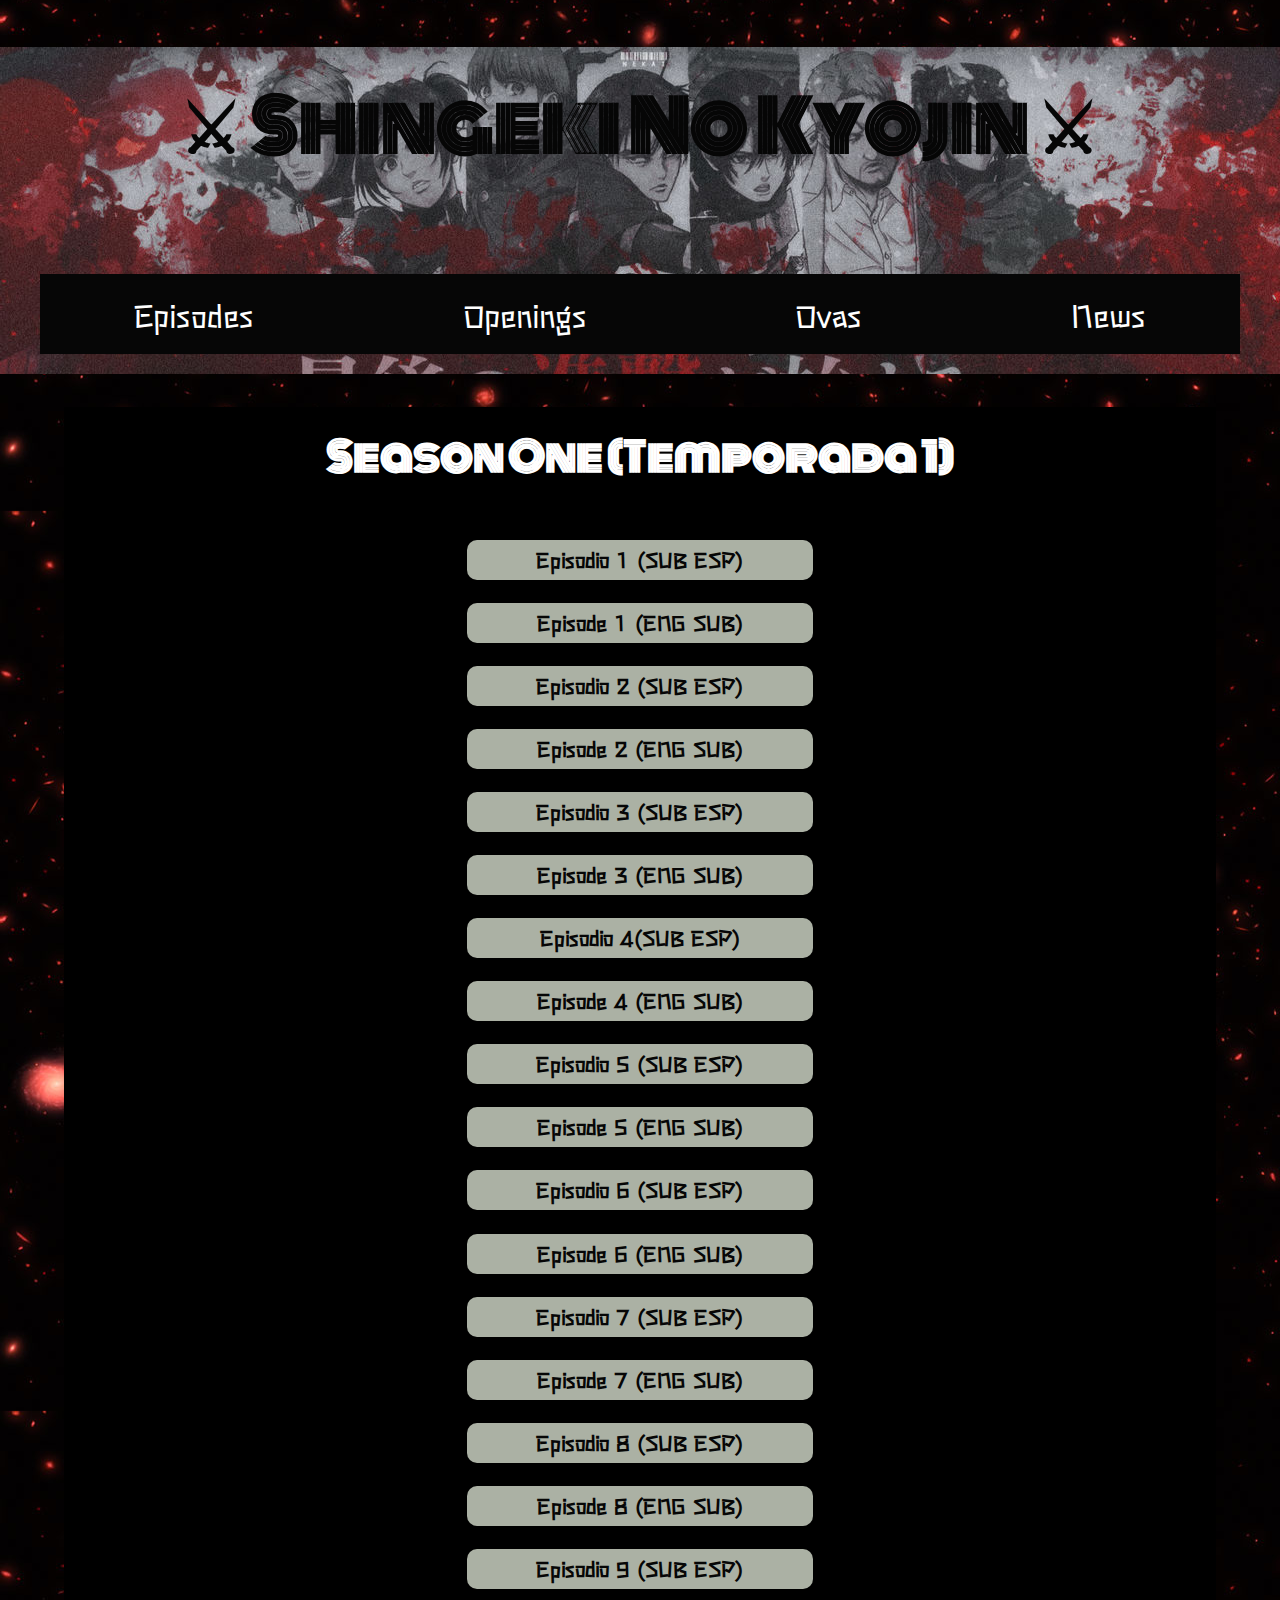
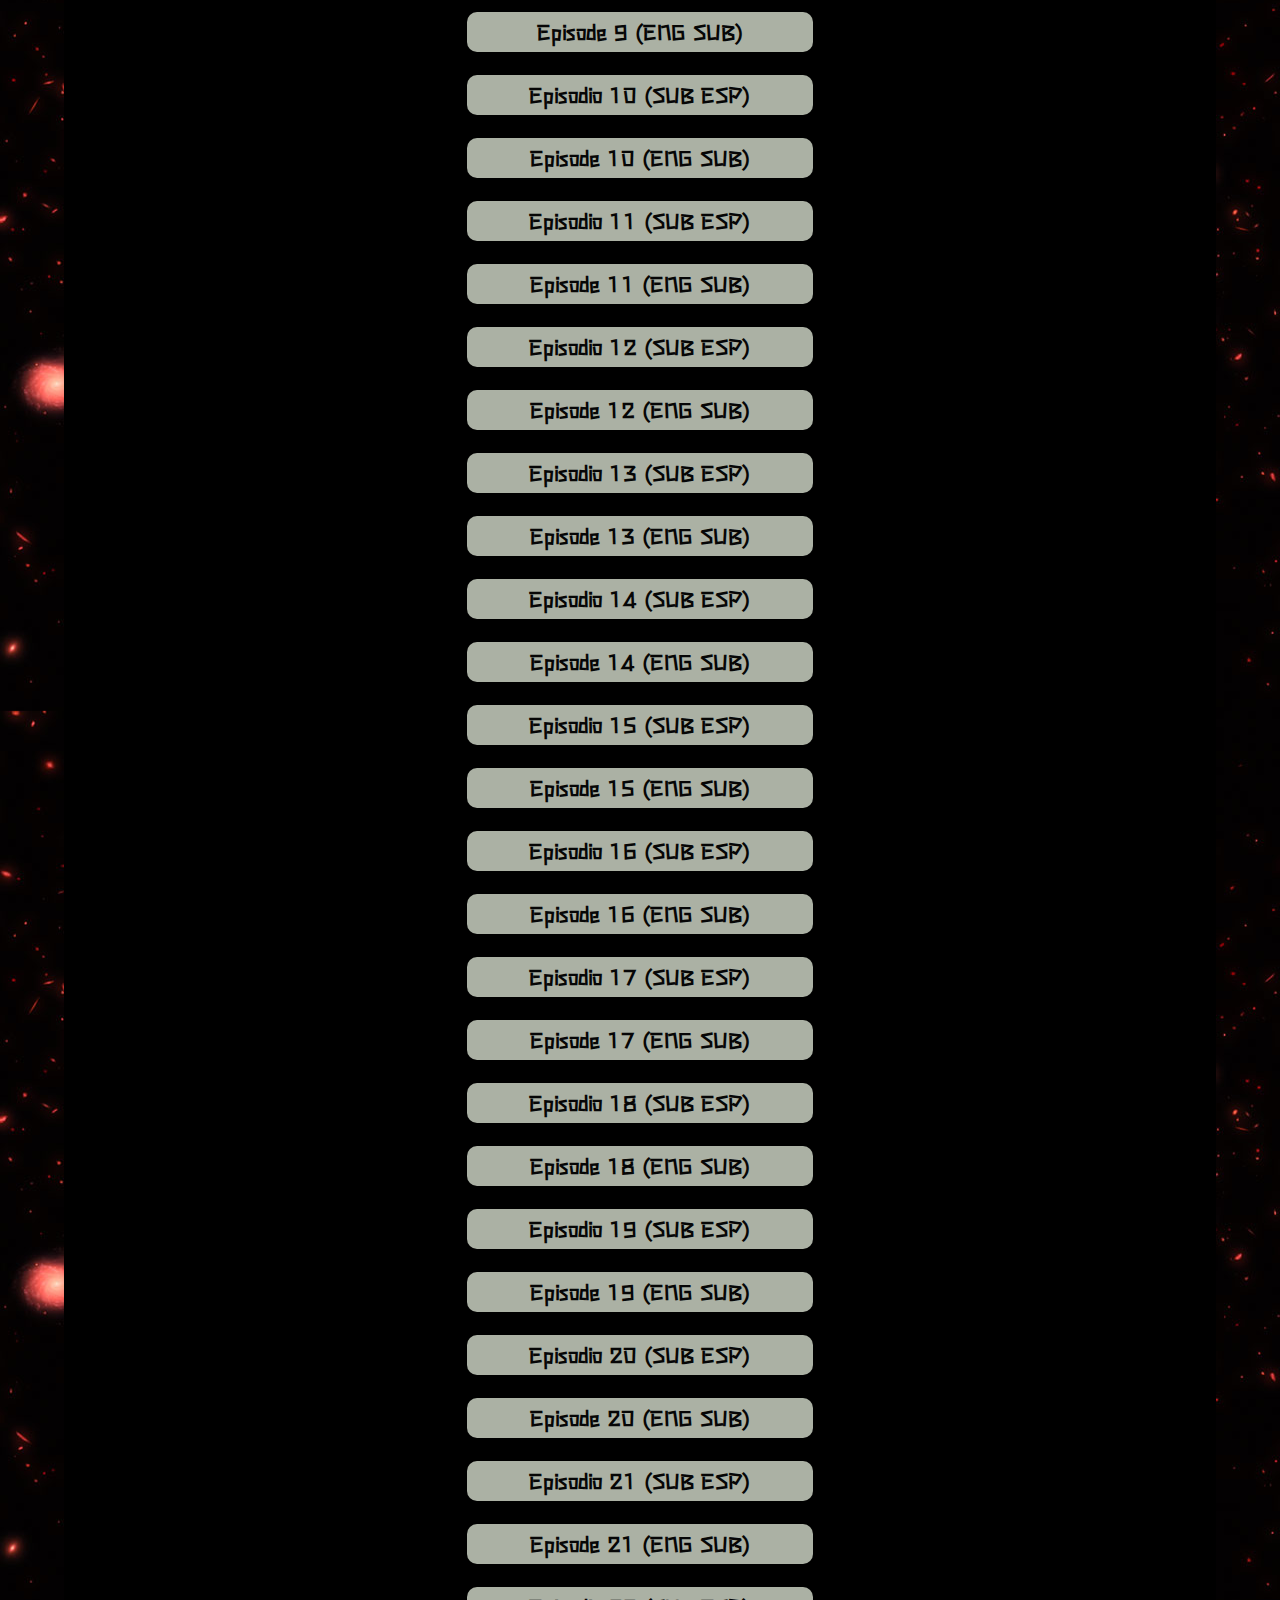
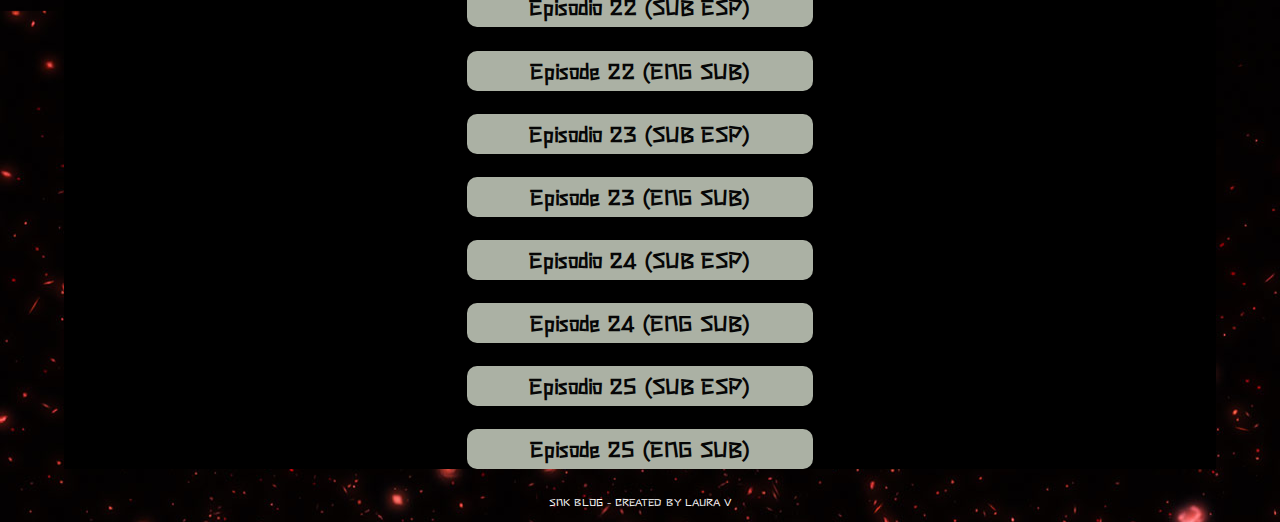
<file: snk-web/seasonone.html>
<!DOCTYPE html>
<html lang="en">
<head>
    <meta charset="UTF-8">
    <meta http-equiv="X-UA-Compatible" content="IE=edge">
    <meta name="viewport" content="width=, initial-scale=1.0">
    <title>Shingeki No Kyojin</title>
    <link rel="stylesheet" href="css/normalize.css">
    <link rel="stylesheet" href="css/style.css">
    <link href="https://fonts.googleapis.com/css2?family=Rock+Salt&display=swap" rel="stylesheet">
    <link href="https://fonts.googleapis.com/css2?family=Rock+Salt&family=Stick&display=swap" rel="stylesheet">
    <link href="https://fonts.googleapis.com/css2?family=Monoton&family=Rock+Salt&family=Stick&display=swap" rel="stylesheet">
</head>
<body>
    <header class="header">
        <div class="headerc">
            <div class="barra">
                <a class="logo" href="index.html">
            <h1 class="title"> ⚔ Shingeki   No    Kyojin ⚔ </h1>
        </a>
        <nav class="browsing">
            <a href="episodes.html" class="browsing__link">Episodes</a>
            <a href="openings.html" class="browsing__link">Openings</a>
            <a href="ovas.html" class="browsing__link">Ovas</a>
            <a href="news.html" class="browsing__link">News</a>
        </nav>
        </div>
    </div>
    </div>
    </header>

<div class="container main-content">
    <main class="principal">
        <div class="eps"></div>
            <h2>Season One (Temporada 1)</h2>
            <div class="epseasonone">
               
                <nav class="s-link">
                    <a href="https://www3.animeflv.net/ver/shingeki-no-kyojin-1" class="s-link_s">Episodio 1 (SUB ESP)</a>
                </nav>
                    <nav class="s-link">
                    <a href="https://aotonline.org/season-1-episode-1-eng-sub.html" class="s-link_s">Episode 1 (ENG SUB)</a>
                </nav>
                
                <nav class="s-link">
                        <a href="https://www3.animeflv.net/ver/shingeki-no-kyojin-2" class="s-link_s">Episodio 2 (SUB ESP)</a>
                    </nav>
                <nav class="s-link">
                    <a href="https://aotonline.org/season-1-episode-2-eng-sub.html" class="s-link_s">Episode 2 (ENG SUB)</a>
                </nav>
                <nav class="s-link">
                    <a href="https://www3.animeflv.net/ver/shingeki-no-kyojin-3" class="s-link_s">Episodio 3 (SUB ESP)</a>
                </nav>
                    <nav class="s-link">
                    <a href="https://aotonline.org/season-1-episode-3-eng-sub.html" class="s-link_s">Episode 3 (ENG SUB)</a>
                </nav>
                
                <nav class="s-link">
                        <a href="https://www3.animeflv.net/ver/shingeki-no-kyojin-4" class="s-link_s">Episodio 4(SUB ESP)</a>
                    </nav>
                <nav class="s-link">
                    <a href="https://aotonline.org/season-1-episode-4-eng-sub.html" class="s-link_s">Episode 4 (ENG SUB)</a>
                </nav>
                <nav class="s-link">
                    <a href="https://www3.animeflv.net/ver/shingeki-no-kyojin-5" class="s-link_s">Episodio 5 (SUB ESP)</a>
                </nav>
                    <nav class="s-link">
                    <a href="https://aotonline.org/season-1-episode-5-eng-sub.html" class="s-link_s">Episode 5 (ENG SUB)</a>
                </nav>
                
                <nav class="s-link">
                        <a href="https://www3.animeflv.net/ver/shingeki-no-kyojin-6" class="s-link_s">Episodio 6 (SUB ESP)</a>
                    </nav>
                <nav class="s-link">
                    <a href="https://aotonline.org/season-1-episode-6-eng-sub.html" class="s-link_s">Episode 6 (ENG SUB)</a>
                </nav>
                <nav class="s-link">
                    <a href="https://www3.animeflv.net/ver/shingeki-no-kyojin-7" class="s-link_s">Episodio 7 (SUB ESP)</a>
                </nav>
                    <nav class="s-link">
                    <a href="https://aotonline.org/season-1-episode-7-eng-sub.html" class="s-link_s">Episode 7 (ENG SUB)</a>
                </nav>
                
                <nav class="s-link">
                        <a href="https://www3.animeflv.net/ver/shingeki-no-kyojin-8" class="s-link_s">Episodio 8 (SUB ESP)</a>
                    </nav>
                <nav class="s-link">
                    <a href="https://aotonline.org/season-1-episode-8-eng-sub.html" class="s-link_s">Episode 8 (ENG SUB)</a>
                </nav>
                <nav class="s-link">
                    <a href="https://www3.animeflv.net/ver/shingeki-no-kyojin-9" class="s-link_s">Episodio 9 (SUB ESP)</a>
                </nav>
                    <nav class="s-link">
                    <a href="https://aotonline.org/season-1-episode-9-eng-sub.html" class="s-link_s">Episode 9 (ENG SUB)</a>
                </nav>
                
                <nav class="s-link">
                        <a href="https://www3.animeflv.net/ver/shingeki-no-kyojin-10" class="s-link_s">Episodio 10 (SUB ESP)</a>
                    </nav>
                <nav class="s-link">
                    <a href="https://aotonline.org/season-1-episode-10-eng-sub.html" class="s-link_s">Episode 10 (ENG SUB)</a>
                </nav>
                <nav class="s-link">
                    <a href="https://www3.animeflv.net/ver/shingeki-no-kyojin-11" class="s-link_s">Episodio 11 (SUB ESP)</a>
                </nav>
                    <nav class="s-link">
                    <a href="https://aotonline.org/season-1-episode-11-eng-sub.html" class="s-link_s">Episode 11 (ENG SUB)</a>
                </nav>
                
                <nav class="s-link">
                        <a href="https://www3.animeflv.net/ver/shingeki-no-kyojin-12" class="s-link_s">Episodio 12 (SUB ESP)</a>
                    </nav>
                <nav class="s-link">
                    <a href="https://aotonline.org/season-1-episode-12-eng-sub.html" class="s-link_s">Episode 12 (ENG SUB)</a>
                </nav>
                <nav class="s-link">
                    <a href="https://www3.animeflv.net/ver/shingeki-no-kyojin-13" class="s-link_s">Episodio 13 (SUB ESP)</a>
                </nav>
                    <nav class="s-link">
                    <a href="https://aotonline.org/season-1-episode-13-eng-sub.html" class="s-link_s">Episode 13 (ENG SUB)</a>
                </nav>
                
                <nav class="s-link">
                        <a href="https://www3.animeflv.net/ver/shingeki-no-kyojin-14" class="s-link_s">Episodio 14 (SUB ESP)</a>
                    </nav>
                <nav class="s-link">
                    <a href="https://aotonline.org/season-1-episode-14-eng-sub.html" class="s-link_s">Episode 14 (ENG SUB)</a>
                </nav>
                <nav class="s-link">
                    <a href="https://www3.animeflv.net/ver/shingeki-no-kyojin-15" class="s-link_s">Episodio 15 (SUB ESP)</a>
                </nav>
                    <nav class="s-link">
                    <a href="https://aotonline.org/season-1-episode-15-eng-sub.html" class="s-link_s">Episode 15 (ENG SUB)</a>
                </nav>
                
                <nav class="s-link">
                        <a href="https://www3.animeflv.net/ver/shingeki-no-kyojin-16" class="s-link_s">Episodio 16 (SUB ESP)</a>
                    </nav>
                <nav class="s-link">
                    <a href="https://aotonline.org/season-1-episode-16-eng-sub.html" class="s-link_s">Episode 16 (ENG SUB)</a>
                </nav>
                <nav class="s-link">
                    <a href="https://www3.animeflv.net/ver/shingeki-no-kyojin-17" class="s-link_s">Episodio 17 (SUB ESP)</a>
                </nav>
                    <nav class="s-link">
                    <a href="https://aotonline.org/season-1-episode-17-eng-sub.html" class="s-link_s">Episode 17 (ENG SUB)</a>
                </nav>
                
                <nav class="s-link">
                        <a href="https://www3.animeflv.net/ver/shingeki-no-kyojin-18" class="s-link_s">Episodio 18 (SUB ESP)</a>
                    </nav>
                <nav class="s-link">
                    <a href="https://aotonline.org/season-1-episode-18-eng-sub.html" class="s-link_s">Episode 18 (ENG SUB)</a>
                </nav>
                <nav class="s-link">
                    <a href="https://www3.animeflv.net/ver/shingeki-no-kyojin-19" class="s-link_s">Episodio 19 (SUB ESP)</a>
                </nav>
                    <nav class="s-link">
                    <a href="https://aotonline.org/season-1-episode-19-eng-sub.html" class="s-link_s">Episode 19 (ENG SUB)</a>
                </nav>
                
                <nav class="s-link">
                        <a href="https://www3.animeflv.net/ver/shingeki-no-kyojin-20" class="s-link_s">Episodio 20 (SUB ESP)</a>
                    </nav>
                <nav class="s-link">
                    <a href="https://aotonline.org/season-1-episode-20-eng-sub.html" class="s-link_s">Episode 20 (ENG SUB)</a>
                </nav>
                <nav class="s-link">
                    <a href="https://www3.animeflv.net/ver/shingeki-no-kyojin-21" class="s-link_s">Episodio 21 (SUB ESP)</a>
                </nav>
                    <nav class="s-link">
                    <a href="https://aotonline.org/season-1-episode-21-eng-sub.html" class="s-link_s">Episode 21 (ENG SUB)</a>
                </nav>
                
                <nav class="s-link">
                        <a href="https://www3.animeflv.net/ver/shingeki-no-kyojin-22" class="s-link_s">Episodio 22 (SUB ESP)</a>
                    </nav>
                <nav class="s-link">
                    <a href="https://aotonline.org/season-1-episode-22-eng-sub.html" class="s-link_s">Episode 22 (ENG SUB)</a>
                </nav>
                <nav class="s-link">
                    <a href="https://www3.animeflv.net/ver/shingeki-no-kyojin-23" class="s-link_s">Episodio 23 (SUB ESP)</a>
                </nav>
                    <nav class="s-link">
                    <a href="https://aotonline.org/season-1-episode-23-eng-sub.html" class="s-link_s">Episode 23 (ENG SUB)</a>
                </nav>
                
                <nav class="s-link">
                        <a href="https://www3.animeflv.net/ver/shingeki-no-kyojin-24" class="s-link_s">Episodio 24 (SUB ESP)</a>
                    </nav>
                <nav class="s-link">
                    <a href="https://aotonline.org/season-1-episode-24-eng-sub.html" class="s-link_s">Episode 24 (ENG SUB)</a>
                </nav>
                <nav class="s-link">
                    <a href="https://www3.animeflv.net/ver/shingeki-no-kyojin-25" class="s-link_s">Episodio 25 (SUB ESP)</a>
                </nav>
                    <nav class="s-link">
                    <a href="https://aotonline.org/season-1-episode-25-eng-sub.html" class="s-link_s">Episode 25 (ENG SUB)</a>
                </nav>
                
                
                

            
            
            
            
            
            </div>
            
        
        

        </div>
    
    </main>
</div>
    <footer class="footer">
        <div class="foot">
            </div>
            <div class="foot-text">
                <p>SNK BLOG - CREATED BY LAURA V</p>
            </div>
    </footer>
</body>
</html>
</file>
<file: snk-web/css/style.css>
:root{
    --mainfont: 'Rock Salt', cursive;
    --secfont: 'Stick', sans-serif;
    --title: 'Monoton', cursive;
    --darkgreen: #0C7105;
    --black: #060606;
    --white: #ffffff;
    --darkergreen: #677C4C;
    --gray: #ABB1A4;
    --darkred: #5D1D12;
    --darkgray: #817F7E;

}
html{
    box-sizing: border-box;
    font-size: 62.5%;
    background-image: url(../img/1757.jpeg);
    background-position:center;
    background-repeat:repeat;

}
*, *::before, *:after{
    box-sizing: inherit;
}
body{
    
    font-size: 1.6rem;
    line-height: 2;
}
img{
    max-width: 100%;

}
video{
    max-width: 100%;
}
h1{
    font-family: var(--title);
    text-align: center;
    color: var(--black);
    font-weight: bold;
    font-size: 7rem;
    padding: 1rem;
   
}
h2{
    font-family:var(--title);
    color: var(--white);
    font-size: 4rem;
    font-weight: bold;
    text-align: center;
    padding: 1rem;
 
}
h3{
    font-family: var(--secfont);
    color: var(--white);
    font-size: 3rem;
    font-weight: bold;
    text-align: center;
    padding: 1rem;
}
.title:hover{
    color: var(--darkred);
}
.container{
    margin: 0 auto;
    max-width: 120rem;
    width: 90%;
}
.header{
    background-image: url(../img/hed.jpg);
   margin: 3rem 0;
   background-repeat: no-repeat;
   background-size: cover;
  }
  .browsing a:hover{
      background-color: var(--darkred);
      color: var(--black);
      font-weight: bold;
  }
  .browsing a{
      padding: 1rem;
      margin: auto;
  }
.logo{
    text-decoration: none;
  
   
}
@media (min-width: 768px) { 
    .browsing {
        display: flex;
        gap: 2rem;
        justify-content: space-between;
        margin: 2rem;
        padding: 2rem;
        background-color: var(--black);
        background-size: 2rem;
        background-clip: content-box;
        padding: auto;
    }
}
.browsing__link{
    display: block;
    text-align: center;
    font-size: 3rem;
    color: var(--white);
    text-decoration: none;
    font-family: var(--secfont);
   

}
.container{
    background-color: black;
    margin: auto;
}

.b-img{
    margin: 5% 0.5% 10% 10%;
    
}
.blog-text{
    font-family: var(--secfont);
    color: var(--white);
    font-size:3rem ;
    padding: 2rem;
    margin: 5% 10% 2% 0;
    text-align: center;

}

.cone{
    display: grid;
    grid-template-columns: 50% 50%;
    column-gap: 2rem;
}
 /**Footer**/

 .foot-text{
     text-align: center;
     color: var(--white);
     font-family: var(--secfont);
     font-size: 1rem;
 }
 /**Episodes**/

.ovas,
.seasons-img{
    text-align: center;
    
    
}
.imgs{
    max-width: 50%;
    background-position: center;
   margin: 5% 25%;
   
}
.s-content,
.s-link {
    text-align: center;
}
.s-link_s{
    text-decoration: none;
    color: var(--black);
}
.s-link a:hover {
    color: var(--darkred);
}
.s-link{
    font-family: var(--secfont);
    text-shadow: var(--white);
    font-size: 2rem;
    font-weight: bold;
    text-decoration: none;
    background-color:var(--gray);
    border-radius: 1rem;
    margin: 2% 35%;
    
  
}


/**Opening**/
.openings{
    width: 50%;
    text-align: center;
    margin: 5% 25%;
}
</file>
